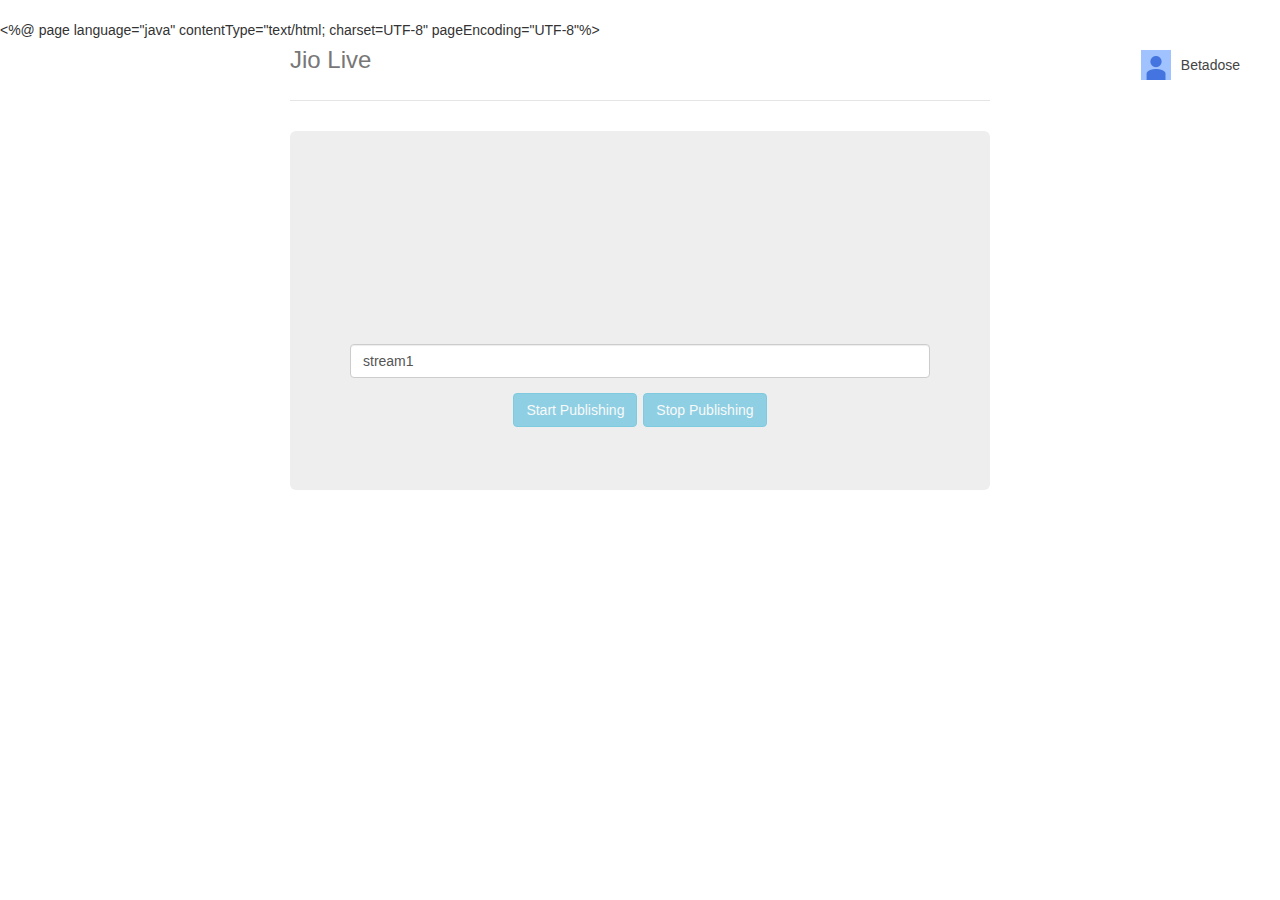
<file: index.html>
<%@ page language="java" contentType="text/html; charset=UTF-8"
pageEncoding="UTF-8"%>
<html>
<head>
<meta name="viewport" content="width=device-width, initial-scale=1">
<meta charset="UTF-8">
<link rel="stylesheet"
	href="https://maxcdn.bootstrapcdn.com/bootstrap/3.3.7/css/bootstrap.min.css"
	integrity="sha384-BVYiiSIFeK1dGmJRAkycuHAHRg32OmUcww7on3RYdg4Va+PmSTsz/K68vbdEjh4u"
	crossorigin="anonymous">
<script src="https://webrtc.github.io/adapter/adapter-latest.js"></script>
<script src="js/webrtc_adaptor.js"></script>
<script
		src="https://ajax.googleapis.com/ajax/libs/jquery/1.12.4/jquery.min.js"></script>

<style>
video {
	width: 100%;
	max-width: 640px;
}
/* Space out content a bit */
body {
	padding-top: 20px;
	padding-bottom: 20px;
}

/* Everything but the jumbotron gets side spacing for mobile first views */
.header, .marketing, .footer {
	padding-right: 15px;
	padding-left: 15px;
}

/* Custom page header */
.header {
	padding-bottom: 20px;
	border-bottom: 1px solid #e5e5e5;
}
/* Make the masthead heading the same height as the navigation */
.header h3 {
	margin-top: 0;
	margin-bottom: 0;
	line-height: 40px;
}

/* Custom page footer */
.footer {
	padding-top: 19px;
	color: #777;
	border-top: 1px solid #e5e5e5;
}

/* Customize container */
@media ( min-width : 768px) {
	.container {
		max-width: 730px;
	}
}

.container-narrow>hr {
	margin: 30px 0;
}

/* Main marketing message and sign up button */
.jumbotron {
	text-align: center;
	border-bottom: 1px solid #e5e5e5;
}

/* Responsive: Portrait tablets and up */
@media screen and (min-width: 768px) {
	/* Remove the padding we set earlier */
	.header, .marketing, .footer {
		padding-right: 0;
		padding-left: 0;
	}
	/* Space out the masthead */
	.header {
		margin-bottom: 30px;
	}
	/* Remove the bottom border on the jumbotron for visual effect */
	.jumbotron {
		border-bottom: 0;
	}
}

.profile {
	position: absolute;
	right: 4rem;
	top: 4rem;
	display: flex;
}

.profile-image {
	width: 5rem;
	height: 5rem;
	border-radius: 2px;
	padding: 1rem;
}
.profile-text {
	color: #444444;
	display: flex;
	align-items: center;
	justify-content: center;
}
</style>
</head>
<body>
		<div class="profile">
			<img src="user.jpg" alt="" class="profile-image">
			<div class="profile-text">Betadose</div>
		</div>
	<div class="container">

		<div class="header clearfix">
			<nav>
			</nav>
			<h3 class="text-muted">Jio Live</h3>
		</div>

		<div class="jumbotron">

			<p>
				<video id="localVideo" autoplay muted></video>
			</p>

			<p>
				<input type="text" class="form-control" value="stream1"
					id="streamName" placeholder="Type stream name">
				<div class="form-check">	
				</div>
			</p>
			<p>
				
				<button onclick="startPublishing()" class="btn btn-info" disabled
					id="start_publish_button">Start Publishing</button>
				<button onclick="stopPublishing()" class="btn btn-info" disabled
					id="stop_publish_button">Stop Publishing</button>
						
			</p>

						<span class="label label-success" id="broadcastingInfo" style="font-size:14px;display:none"
							style="display: none">Publishing</span>

		</div>

	</div>
</body>
<script>
	var token = "<%= request.getParameter("token") %>";

	var start_publish_button = document.getElementById("start_publish_button");
	var stop_publish_button = document.getElementById("stop_publish_button");
	
	var screen_share_checkbox = document.getElementById("screen_share_checkbox");
	var install_extension_link = document.getElementById("install_chrome_extension_link");

	var streamNameBox = document.getElementById("streamName");
	
	var streamId;

	function startPublishing() {
		streamId = streamNameBox.value;
		webRTCAdaptor.publish(streamId, token);
		$.ajax
		({
			type: "POST",
			url: 'https://cors-anywhere.herokuapp.com/http://shaddygarg.pythonanywhere.com/events/',
			dataType: 'json',
			async: false,
			contentType: 'application/json',
			//json object to sent to the authentication url
			data: JSON.stringify({ "username": "alphadose", "link" : "rtmp://192.168.43.164:1935/WebRTCApp/"+streamId, "name": streamId, "current_live": true}),
			success: function () { 
			}
		})
	}

	function stopPublishing() {
		webRTCAdaptor.stop(streamId);
	}
	
	function enableDesktopCapture(enable) {
		if (enable == true) {
			webRTCAdaptor.switchDesktopCapture(streamId);
		}
		else {
			webRTCAdaptor.switchVideoCapture(streamId);
		}
	}
	
    function startAnimation() {

        $("#broadcastingInfo").fadeIn(800, function () {
          $("#broadcastingInfo").fadeOut(800, function () {
        	var state = webRTCAdaptor.signallingState(streamId);
            if (state != null && state != "closed") {
            	var iceState = webRTCAdaptor.iceConnectionState(streamId);
            	if (iceState != null && iceState != "failed" && iceState != "disconnected") {
              		startAnimation();
            	}
            }
          });
        });

      }

	var pc_config = null;

	var sdpConstraints = {
		OfferToReceiveAudio : false,
		OfferToReceiveVideo : false

	};
	
	var mediaConstraints = {
		video : true,
		audio : true
	};

	var websocketURL = "ws://" + location.hostname + ":5080/WebRTCApp/websocket";
	
	if (location.protocol.startsWith("https")) {
		websocketURL = "wss://" + location.hostname + ":5443/WebRTCApp/websocket";
	}
	
	
	var webRTCAdaptor = new WebRTCAdaptor({
		websocket_url : websocketURL,
		mediaConstraints : mediaConstraints,
		peerconnection_config : pc_config,
		sdp_constraints : sdpConstraints,
		localVideoId : "localVideo",
		debug:true,
		callback : function(info, description) {
			if (info == "initialized") {
				console.log("initialized");
				start_publish_button.disabled = false;
				stop_publish_button.disabled = true;
			} else if (info == "publish_started") {
				//stream is being published
				console.log("publish started");
				start_publish_button.disabled = true;
				stop_publish_button.disabled = false;
				startAnimation();
			} else if (info == "publish_finished") {
				//stream is being finished
				console.log("publish finished");
				start_publish_button.disabled = false;
				stop_publish_button.disabled = true;
			}
			else if (info == "screen_share_extension_available") {
				screen_share_checkbox.disabled = false;
				install_extension_link.style.display = "none";
			}
			else if (info == "closed") {
				//console.log("Connection closed");
				if (typeof description != "undefined") {
					console.log("Connecton closed: " + JSON.stringify(description));
				}
			}
		},
		callbackError : function(error, message) {
			//some of the possible errors, NotFoundError, SecurityError,PermissionDeniedError
            
			console.log("error callback: " +  JSON.stringify(error));
			var errorMessage = JSON.stringify(error);
			if (typeof message != "undefined") {
				errorMessage = message;
			}
			var errorMessage = JSON.stringify(error);
			if (error.indexOf("NotFoundError") != -1) {
				errorMessage = "Camera or Mic are not found or not allowed in your device";
			}
			else if (error.indexOf("NotReadableError") != -1 || error.indexOf("TrackStartError") != -1) {
				errorMessage = "Camera or Mic is being used by some other process that does not let read the devices";
			}
			else if(error.indexOf("OverconstrainedError") != -1 || error.indexOf("ConstraintNotSatisfiedError") != -1) {
				errorMessage = "There is no device found that fits your video and audio constraints. You may change video and audio constraints"
			}
			else if (error.indexOf("NotAllowedError") != -1 || error.indexOf("PermissionDeniedError") != -1) {
				errorMessage = "You are not allowed to access camera and mic.";
			}
			else if (error.indexOf("TypeError") != -1) {
				errorMessage = "Video/Audio is required";
			}
		
			alert(errorMessage);
		}
	});
</script>
</html>
</file>
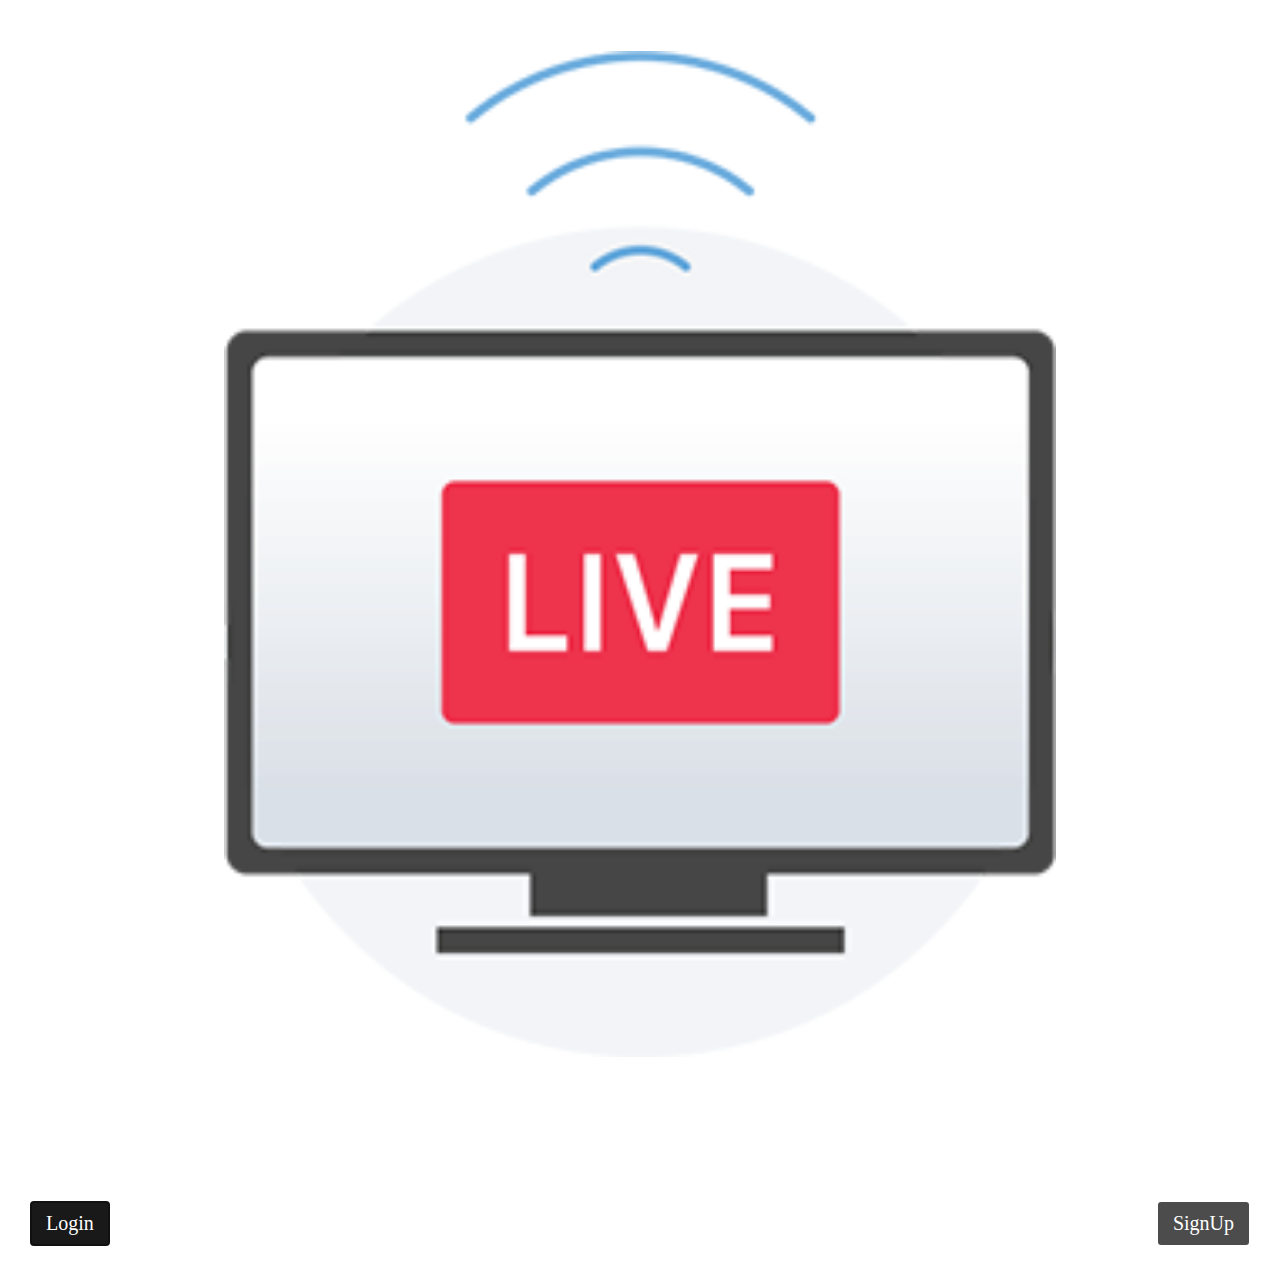
<file: live-mobile/index.html>
<!DOCTYPE html>
<html>
    <head>
        <meta charset="utf-8">

        <title>Live</title>

        <meta name="description" content="A privileged app stub">
        <meta name="viewport" content="width=device-width">

        <link rel="stylesheet" href="css/app.css">
        <script src="js/naviboard.min.js"></script>
        <script type="text/javascript" src="js/app.js" defer></script>

        <link rel="prefetch" type="application/l10n" href="data/locales.ini" />
        <script type="text/javascript" src="js/libs/l10n.js" defer></script>
    </head>
    <body>
        <div class="index-options flex space-between" id="index-options">
            <div data="login" class="box navigable" tabindex="0">
                Login
            </div>
            <div data="signup" class="box navigable" tabindex="0">
                SignUp
            </div>
        </div>
    </body>
</html>
</file>
<file: live-mobile/css/app.css>
html, body {
  margin: 0;
  padding: 0.5rem;
}

body {
  background-image: url('./../img/live.png');
  background-size: 65%;
  background-position: center 20%;
  background-repeat: no-repeat;
}

.flex {
	display: flex;
}

.space-between {
	justify-content: space-between;
}

.index-options {
	margin: 0 10px;
	margin-top: 95%;
	font-size: 20px;
}

.index-options div {
	background: rgba(0, 0, 0, 0.7);
	margin: 0 5px;
	color: #ffffff;
	padding: 10px 15px;
	border-radius: 3px;
}

.box:focus {
	background: rgba(0, 0, 0, 0.9);
}

h1 {
  margin: 0 0 1rem 0;
}

p {
  font-size: inherit;
}
</file>
